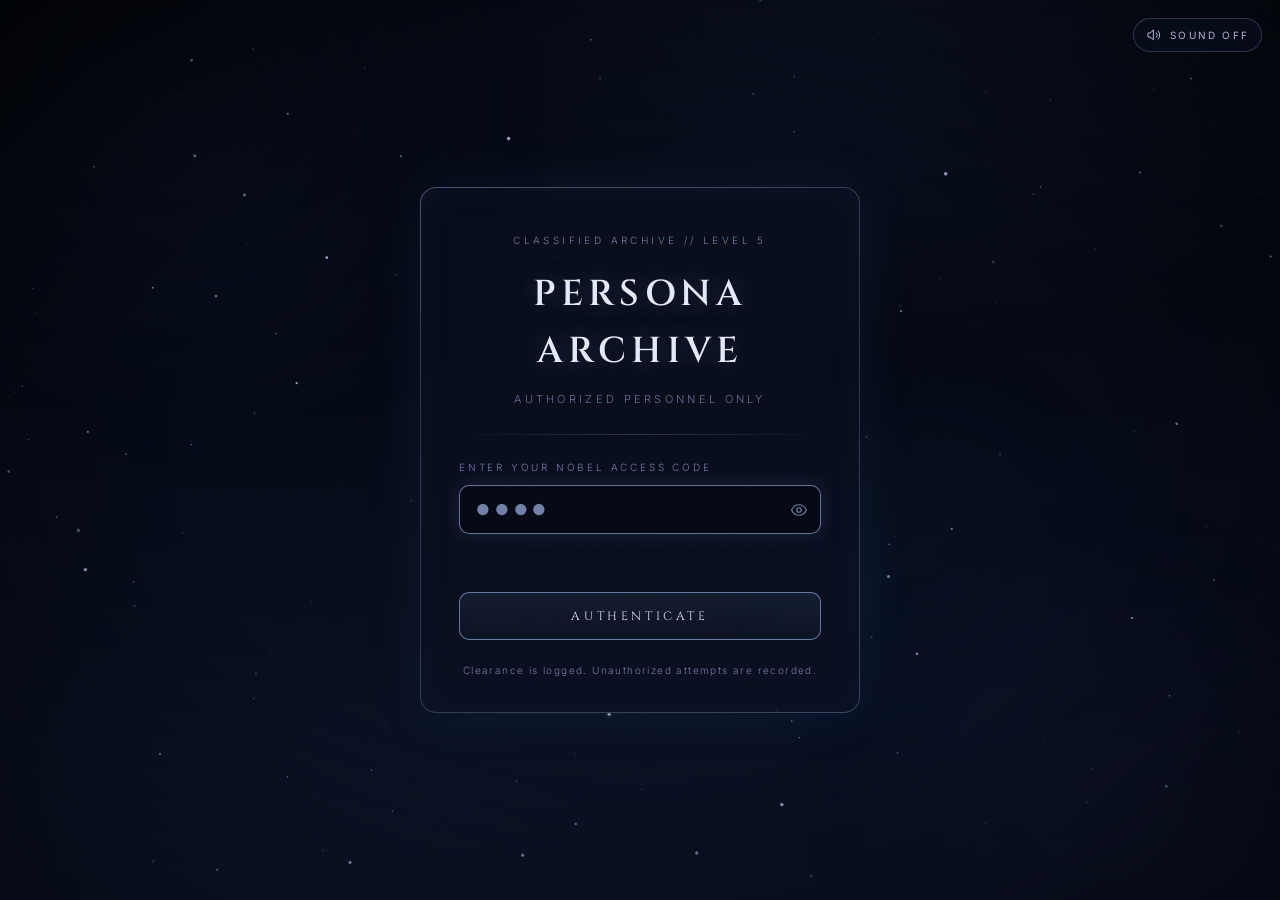
<file: index.html>
<!DOCTYPE html>
<html lang="en">
<head>
  <meta charset="UTF-8">
  <meta name="viewport" content="width=device-width, initial-scale=1">
  <title>PERSONA — Five Faces. One Mind.</title>
  <meta name="description" content="Classified archive: five faces, one mind. Authorized personnel only.">
  <link rel="icon" href="data:image/svg+xml,%3Csvg xmlns='http://www.w3.org/2000/svg' viewBox='0 0 32 32'%3E%3Ccircle cx='16' cy='16' r='3' fill='%239fc4ff'/%3E%3Ccircle cx='16' cy='16' r='9' fill='none' stroke='%239fc4ff' stroke-opacity='.45' stroke-width='1'/%3E%3Ccircle cx='27' cy='9' r='1.6' fill='%23e0455f'/%3E%3C/svg%3E">
  <link rel="preconnect" href="https://fonts.googleapis.com">
  <link rel="preconnect" href="https://fonts.gstatic.com" crossorigin>
  <link href="https://fonts.googleapis.com/css2?family=Cinzel:wght@400;500;600;700;800&family=Inter:wght@300;400;500;600&display=swap" rel="stylesheet">
  <link rel="stylesheet" href="css/style.css">
</head>
<body>

  <!-- ===== Atmospheric background layers ===== -->
  <canvas id="starfield" aria-hidden="true"></canvas>
  <div class="nebula nebula-a" aria-hidden="true"></div>
  <div class="nebula nebula-b" aria-hidden="true"></div>
  <div class="nebula nebula-c" aria-hidden="true"></div>
  <div class="vignette" aria-hidden="true"></div>
  <div class="grain" aria-hidden="true"></div>
  <div class="scanlines" id="scanlines" aria-hidden="true"></div>
  <div class="ja-flash" id="ja-flash" aria-hidden="true"></div>
  <div class="cinematic-dim" id="cinematic-dim" aria-hidden="true"></div>

  <!-- ===== Audio (graceful fallback if files are absent) ===== -->
  <audio id="audio-ambient" src="audio/ambient1.mp3" loop preload="none"></audio>
  <audio id="audio-click" src="audio/click.mp3" preload="none"></audio>
  <audio id="audio-ja" src="audio/ja_glitch.mp3" preload="none"></audio>

  <!-- ===== Global sound toggle ===== -->
  <button id="sound-toggle" class="sound-toggle" type="button" role="switch" aria-checked="false" aria-label="Toggle sound">
    <svg class="icon-sound-on" viewBox="0 0 24 24" fill="none" stroke="currentColor" stroke-width="1.5" stroke-linecap="round" stroke-linejoin="round" aria-hidden="true">
      <path d="M11 5 6 9H3v6h3l5 4V5z"/>
      <path d="M15.5 8.5a5 5 0 0 1 0 7"/>
      <path d="M18.2 5.8a9 9 0 0 1 0 12.4"/>
    </svg>
    <svg class="icon-sound-off" viewBox="0 0 24 24" fill="none" stroke="currentColor" stroke-width="1.5" stroke-linecap="round" stroke-linejoin="round" aria-hidden="true">
      <path d="M11 5 6 9H3v6h3l5 4V5z"/>
      <line x1="16" y1="9" x2="22" y2="15"/>
      <line x1="22" y1="9" x2="16" y2="15"/>
    </svg>
    <span class="sound-label">SOUND OFF</span>
  </button>

  <!-- ===== View: LOGIN ===== -->
  <section id="view-login" class="view view-login">
    <div class="login-wrap">
      <div class="login-panel glass" id="login-panel">
        <div class="login-eyebrow">CLASSIFIED ARCHIVE // LEVEL 5</div>
        <h1 class="login-title">PERSONA ARCHIVE</h1>
        <p class="login-sub">AUTHORIZED PERSONNEL ONLY</p>
        <div class="login-divider"></div>

        <label class="field-label" for="nobel-input">ENTER YOUR NOBEL ACCESS CODE</label>
        <div class="login-field">
          <input id="nobel-input" type="password" inputmode="numeric" autocomplete="off" spellcheck="false" maxlength="8" placeholder="&#9679;&#9679;&#9679;&#9679;">
          <button id="toggle-eye" class="icon-btn" type="button" aria-label="Reveal access code" aria-pressed="false">
            <svg class="icon-eye" viewBox="0 0 24 24" fill="none" stroke="currentColor" stroke-width="1.5" stroke-linecap="round" stroke-linejoin="round" aria-hidden="true">
              <path d="M2 12s3.5-7 10-7 10 7 10 7-3.5 7-10 7-10-7-10-7z"/>
              <circle cx="12" cy="12" r="3"/>
            </svg>
            <svg class="icon-eye-off" viewBox="0 0 24 24" fill="none" stroke="currentColor" stroke-width="1.5" stroke-linecap="round" stroke-linejoin="round" aria-hidden="true">
              <path d="M2 12s3.5-7 10-7c2 0 3.7.6 5.2 1.5M22 12s-3.5 7-10 7c-2 0-3.7-.6-5.2-1.5"/>
              <line x1="4" y1="4" x2="20" y2="20"/>
            </svg>
          </button>
        </div>

        <div class="login-feedback" id="login-feedback" aria-live="polite"></div>

        <button id="login-submit" class="btn-primary" type="button">
          <span class="btn-label">AUTHENTICATE</span>
          <span class="btn-loader" aria-hidden="true"></span>
        </button>
        <p class="login-footnote">Clearance is logged. Unauthorized attempts are recorded.</p>
      </div>
    </div>
  </section>

  <!-- ===== View: WELCOME ===== -->
  <section id="view-welcome" class="view overlay-view hidden">
    <div class="welcome-inner">
      <div class="welcome-granted" id="welcome-granted">ACCESS GRANTED</div>
      <h2 class="welcome-name" id="welcome-name">WELCOME, —.</h2>
      <p class="welcome-line" id="welcome-line">Your presence has been acknowledged.</p>
      <div class="welcome-particles" id="welcome-particles" aria-hidden="true"></div>
    </div>
  </section>

  <!-- ===== View: MAIN ARCHIVE (constellation tree) ===== -->
  <section id="view-archive" class="view hidden">
    <header class="archive-header">
      <div class="brand-mark">PERSONA <span>// ARCHIVE</span></div>
      <div class="header-right">
        <div class="session-chip" id="session-chip">CLEARANCE: —</div>
        <button id="btn-logout" class="btn-logout" type="button">LOG OUT</button>
      </div>
    </header>

    <div class="archive-hero">
      <h1 class="archive-title">PERSONA</h1>
      <p class="archive-tagline">FIVE FACES. ONE MIND.</p>
      <p class="archive-sub">Choose a face to know them.</p>
    </div>

    <section class="constellation" id="constellation" aria-label="Character hierarchy diagram">
      <svg id="constellation-lines" aria-hidden="true"></svg>

      <button class="orb orb-ja" data-id="ja" type="button" aria-label="Open J.A. dossier">
        <span class="orb-core">
          <span class="orb-name">J.A</span>
          <span class="orb-label">THE AUTHOR</span>
        </span>
      </button>

      <button class="orb" data-id="fd" type="button" aria-label="Open F.D dossier">
        <span class="orb-core">
          <span class="orb-name">F.D</span>
          <span class="orb-label">THE RESOLVE</span>
        </span>
      </button>

      <button class="orb" data-id="oa" type="button" aria-label="Open O.A dossier">
        <span class="orb-core">
          <span class="orb-name">O.A</span>
          <span class="orb-label">THE SCHOLAR</span>
        </span>
      </button>

      <button class="orb" data-id="mm" type="button" aria-label="Open M.M dossier">
        <span class="orb-core">
          <span class="orb-name">M.M</span>
          <span class="orb-label">THE KING</span>
        </span>
      </button>

      <button class="orb" data-id="ak" type="button" aria-label="Open A.K dossier">
        <span class="orb-core">
          <span class="orb-name">A.K</span>
          <span class="orb-label">THE WANDERER</span>
        </span>
      </button>
    </section>

    <footer class="archive-foot">ARCHIVE RECORD // SEALED — DO NOT DISTRIBUTE</footer>
  </section>

  <!-- ===== View: DOSSIER ===== -->
  <section id="view-dossier" class="view hidden">
    <header class="dossier-header">
      <button id="btn-back" class="btn-ghost" type="button">
        <svg viewBox="0 0 24 24" fill="none" stroke="currentColor" stroke-width="1.5" stroke-linecap="round" stroke-linejoin="round" aria-hidden="true">
          <line x1="19" y1="12" x2="5" y2="12"/>
          <polyline points="12 19 5 12 12 5"/>
        </svg>
        RETURN TO ARCHIVE
      </button>
      <div class="dossier-code" id="dossier-code">SUBJECT //</div>
    </header>
    <div id="dossier-content" class="dossier-body"></div>
  </section>

  <!-- ===== Restricted-access toast ===== -->
  <div id="toast" class="toast hidden" role="status" aria-live="polite"></div>

  <script src="js/config.js"></script>
  <script src="js/data.js"></script>
  <script src="js/script.js"></script>
</body>
</html>
</file>
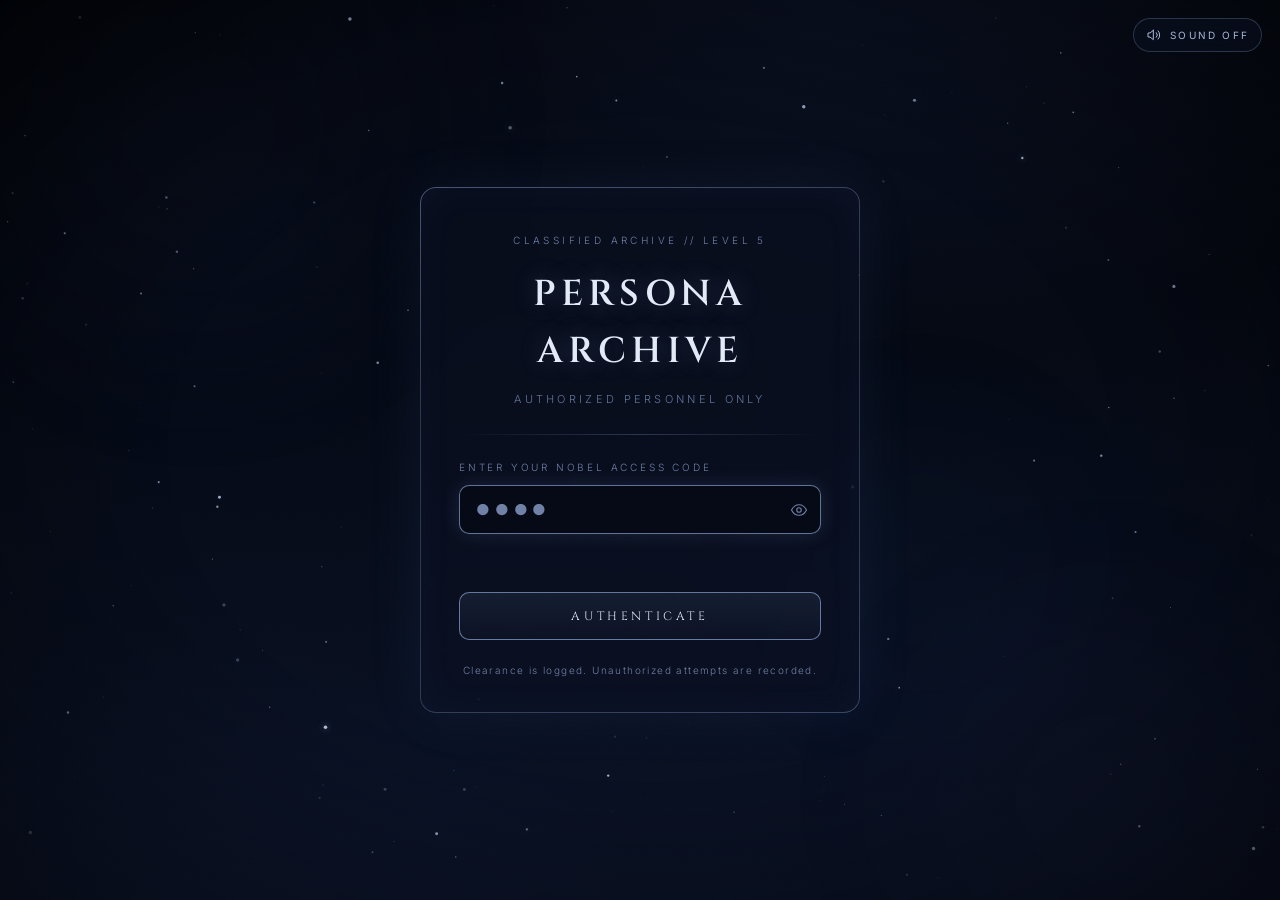
<file: source/index.html>
<!DOCTYPE html>
<html lang="en">
<head>
  <meta charset="UTF-8">
  <meta name="viewport" content="width=device-width, initial-scale=1">
  <title>PERSONA — Five Faces. One Mind.</title>
  <meta name="description" content="Classified archive: five faces, one mind. Authorized personnel only.">
  <link rel="icon" href="data:image/svg+xml,%3Csvg xmlns='http://www.w3.org/2000/svg' viewBox='0 0 32 32'%3E%3Ccircle cx='16' cy='16' r='3' fill='%239fc4ff'/%3E%3Ccircle cx='16' cy='16' r='9' fill='none' stroke='%239fc4ff' stroke-opacity='.45' stroke-width='1'/%3E%3Ccircle cx='27' cy='9' r='1.6' fill='%23e0455f'/%3E%3C/svg%3E">
  <link rel="preconnect" href="https://fonts.googleapis.com">
  <link rel="preconnect" href="https://fonts.gstatic.com" crossorigin>
  <link href="https://fonts.googleapis.com/css2?family=Cinzel:wght@400;500;600;700;800&family=Inter:wght@300;400;500;600&display=swap" rel="stylesheet">
  <link rel="stylesheet" href="css/style.css">
</head>
<body>

  <!-- ===== Atmospheric background layers ===== -->
  <canvas id="starfield" aria-hidden="true"></canvas>
  <div class="nebula nebula-a" aria-hidden="true"></div>
  <div class="nebula nebula-b" aria-hidden="true"></div>
  <div class="nebula nebula-c" aria-hidden="true"></div>
  <div class="vignette" aria-hidden="true"></div>
  <div class="grain" aria-hidden="true"></div>
  <div class="scanlines" id="scanlines" aria-hidden="true"></div>
  <div class="ja-flash" id="ja-flash" aria-hidden="true"></div>
  <div class="cinematic-dim" id="cinematic-dim" aria-hidden="true"></div>

  <!-- ===== Audio (graceful fallback if files are absent) ===== -->
  <audio id="audio-ambient" src="audio/ambient1.mp3" loop preload="none"></audio>
  <audio id="audio-click" src="audio/click.mp3" preload="none"></audio>
  <audio id="audio-ja" src="audio/ja_glitch.mp3" preload="none"></audio>

  <!-- ===== Global sound toggle ===== -->
  <button id="sound-toggle" class="sound-toggle" type="button" role="switch" aria-checked="false" aria-label="Toggle sound">
    <svg class="icon-sound-on" viewBox="0 0 24 24" fill="none" stroke="currentColor" stroke-width="1.5" stroke-linecap="round" stroke-linejoin="round" aria-hidden="true">
      <path d="M11 5 6 9H3v6h3l5 4V5z"/>
      <path d="M15.5 8.5a5 5 0 0 1 0 7"/>
      <path d="M18.2 5.8a9 9 0 0 1 0 12.4"/>
    </svg>
    <svg class="icon-sound-off" viewBox="0 0 24 24" fill="none" stroke="currentColor" stroke-width="1.5" stroke-linecap="round" stroke-linejoin="round" aria-hidden="true">
      <path d="M11 5 6 9H3v6h3l5 4V5z"/>
      <line x1="16" y1="9" x2="22" y2="15"/>
      <line x1="22" y1="9" x2="16" y2="15"/>
    </svg>
    <span class="sound-label">SOUND OFF</span>
  </button>

  <!-- ===== View: LOGIN ===== -->
  <section id="view-login" class="view view-login">
    <div class="login-wrap">
      <div class="login-panel glass" id="login-panel">
        <div class="login-eyebrow">CLASSIFIED ARCHIVE // LEVEL 5</div>
        <h1 class="login-title">PERSONA ARCHIVE</h1>
        <p class="login-sub">AUTHORIZED PERSONNEL ONLY</p>
        <div class="login-divider"></div>

        <label class="field-label" for="nobel-input">ENTER YOUR NOBEL ACCESS CODE</label>
        <div class="login-field">
          <input id="nobel-input" type="password" inputmode="numeric" autocomplete="off" spellcheck="false" maxlength="8" placeholder="&#9679;&#9679;&#9679;&#9679;">
          <button id="toggle-eye" class="icon-btn" type="button" aria-label="Reveal access code" aria-pressed="false">
            <svg class="icon-eye" viewBox="0 0 24 24" fill="none" stroke="currentColor" stroke-width="1.5" stroke-linecap="round" stroke-linejoin="round" aria-hidden="true">
              <path d="M2 12s3.5-7 10-7 10 7 10 7-3.5 7-10 7-10-7-10-7z"/>
              <circle cx="12" cy="12" r="3"/>
            </svg>
            <svg class="icon-eye-off" viewBox="0 0 24 24" fill="none" stroke="currentColor" stroke-width="1.5" stroke-linecap="round" stroke-linejoin="round" aria-hidden="true">
              <path d="M2 12s3.5-7 10-7c2 0 3.7.6 5.2 1.5M22 12s-3.5 7-10 7c-2 0-3.7-.6-5.2-1.5"/>
              <line x1="4" y1="4" x2="20" y2="20"/>
            </svg>
          </button>
        </div>

        <div class="login-feedback" id="login-feedback" aria-live="polite"></div>

        <button id="login-submit" class="btn-primary" type="button">
          <span class="btn-label">AUTHENTICATE</span>
          <span class="btn-loader" aria-hidden="true"></span>
        </button>
        <p class="login-footnote">Clearance is logged. Unauthorized attempts are recorded.</p>
      </div>
    </div>
  </section>

  <!-- ===== View: WELCOME ===== -->
  <section id="view-welcome" class="view overlay-view hidden">
    <div class="welcome-inner">
      <div class="welcome-granted" id="welcome-granted">ACCESS GRANTED</div>
      <h2 class="welcome-name" id="welcome-name">WELCOME, —.</h2>
      <p class="welcome-line" id="welcome-line">Your presence has been acknowledged.</p>
      <div class="welcome-particles" id="welcome-particles" aria-hidden="true"></div>
    </div>
  </section>

  <!-- ===== View: MAIN ARCHIVE (constellation tree) ===== -->
  <section id="view-archive" class="view hidden">
    <header class="archive-header">
      <div class="brand-mark">PERSONA <span>// ARCHIVE</span></div>
      <div class="session-chip" id="session-chip">CLEARANCE: —</div>
    </header>

    <div class="archive-hero">
      <h1 class="archive-title">PERSONA</h1>
      <p class="archive-tagline">FIVE FACES. ONE MIND.</p>
      <p class="archive-sub">Choose a face to know them.</p>
    </div>

    <section class="constellation" id="constellation" aria-label="Character hierarchy diagram">
      <svg id="constellation-lines" aria-hidden="true"></svg>

      <button class="orb orb-ja" data-id="ja" type="button" aria-label="Open J.A. dossier">
        <span class="orb-core">
          <span class="orb-name">J.A</span>
          <span class="orb-label">THE AUTHOR</span>
        </span>
        <span class="orb-lock" id="orb-lock">
          <svg viewBox="0 0 24 24" fill="none" stroke="currentColor" stroke-width="1.5" stroke-linecap="round" stroke-linejoin="round" aria-hidden="true">
            <rect x="5" y="11" width="14" height="9" rx="2"/>
            <path d="M8 11V8a4 4 0 0 1 8 0v3"/>
          </svg>
          LOCKED
        </span>
      </button>

      <button class="orb" data-id="fd" type="button" aria-label="Open F.D dossier">
        <span class="orb-core">
          <span class="orb-name">F.D</span>
          <span class="orb-label">THE RESOLVE</span>
        </span>
      </button>

      <button class="orb" data-id="oa" type="button" aria-label="Open O.A dossier">
        <span class="orb-core">
          <span class="orb-name">O.A</span>
          <span class="orb-label">THE SCHOLAR</span>
        </span>
      </button>

      <button class="orb" data-id="mm" type="button" aria-label="Open M.M dossier">
        <span class="orb-core">
          <span class="orb-name">M.M</span>
          <span class="orb-label">THE KING</span>
        </span>
      </button>

      <button class="orb" data-id="ak" type="button" aria-label="Open A.K dossier">
        <span class="orb-core">
          <span class="orb-name">A.K</span>
          <span class="orb-label">THE WANDERER</span>
        </span>
      </button>
    </section>

    <footer class="archive-foot">ARCHIVE RECORD // SEALED — DO NOT DISTRIBUTE</footer>
  </section>

  <!-- ===== View: DOSSIER ===== -->
  <section id="view-dossier" class="view hidden">
    <header class="dossier-header">
      <button id="btn-back" class="btn-ghost" type="button">
        <svg viewBox="0 0 24 24" fill="none" stroke="currentColor" stroke-width="1.5" stroke-linecap="round" stroke-linejoin="round" aria-hidden="true">
          <line x1="19" y1="12" x2="5" y2="12"/>
          <polyline points="12 19 5 12 12 5"/>
        </svg>
        RETURN TO ARCHIVE
      </button>
      <div class="dossier-code" id="dossier-code">SUBJECT //</div>
    </header>
    <div id="dossier-content" class="dossier-body"></div>
  </section>

  <!-- ===== Restricted-access toast ===== -->
  <div id="toast" class="toast hidden" role="status" aria-live="polite"></div>

  <script src="js/config.js"></script>
  <script src="js/data.js"></script>
  <script src="js/script.js"></script>
</body>
</html>
</file>
<file: css/style.css>
/* ============================================================
   PERSONA — FIVE FACES. ONE MIND.
   Classified archive theme: deep space, cinematic, restrained.
   ============================================================ */

/* ---------- Tokens ---------- */
:root {
  --void: #02040a;
  --deep: #050a16;
  --navy: #0a1226;
  --panel: rgba(11, 18, 36, 0.55);
  --panel-solid: #0a1122;

  --ink: #e2e9f7;
  --ink-soft: #a9b8d8;
  --ink-dim: #6f80a6;

  --blue: #a9c9ff;
  --blue-soft: rgba(169, 201, 255, 0.55);
  --blue-faint: rgba(169, 201, 255, 0.14);
  --line: rgba(169, 201, 255, 0.22);

  --red: #c03049;
  --red-bright: #e0455f;
  --red-soft: rgba(224, 69, 95, 0.55);
  --red-faint: rgba(192, 48, 73, 0.18);

  --font-display: "Cinzel", "Times New Roman", serif;
  --font-body: "Inter", "Helvetica Neue", Arial, sans-serif;

  --ease-cine: cubic-bezier(0.22, 1, 0.36, 1);
}

/* ---------- Reset ---------- */
*,
*::before,
*::after { box-sizing: border-box; margin: 0; padding: 0; }

html { scroll-behavior: smooth; }

body {
  min-height: 100vh;
  background:
    radial-gradient(1200px 700px at 70% -10%, rgba(38, 62, 120, 0.28), transparent 60%),
    radial-gradient(900px 600px at 10% 110%, rgba(24, 38, 80, 0.30), transparent 60%),
    linear-gradient(180deg, var(--void) 0%, var(--deep) 45%, var(--navy) 100%);
  color: var(--ink);
  font-family: var(--font-body);
  font-weight: 300;
  line-height: 1.6;
  overflow-x: hidden;
  -webkit-font-smoothing: antialiased;
}

button { font-family: inherit; color: inherit; cursor: pointer; background: none; border: none; }
input { font-family: inherit; }

::selection { background: rgba(169, 201, 255, 0.25); color: #fff; }

:focus-visible { outline: 2px solid var(--blue-soft); outline-offset: 3px; border-radius: 4px; }

.hidden { display: none !important; }

/* ============================================================
   ATMOSPHERIC LAYERS
   ============================================================ */
#starfield {
  position: fixed;
  inset: 0;
  z-index: 0;
  pointer-events: none;
}

.nebula {
  position: fixed;
  z-index: 1;
  pointer-events: none;
  filter: blur(60px);
  opacity: 0.5;
}
.nebula-a {
  width: 55vw; height: 55vw;
  top: -18vw; left: -12vw;
  background: radial-gradient(circle, rgba(72, 104, 186, 0.16), transparent 65%);
}
.nebula-b {
  width: 48vw; height: 48vw;
  bottom: -16vw; right: -10vw;
  background: radial-gradient(circle, rgba(96, 72, 150, 0.12), transparent 65%);
}
.nebula-c {
  width: 34vw; height: 34vw;
  top: 38%; left: 55%;
  background: radial-gradient(circle, rgba(46, 96, 140, 0.12), transparent 65%);
}

.vignette {
  position: fixed;
  inset: 0;
  z-index: 1;
  pointer-events: none;
  background: radial-gradient(ellipse at center, transparent 52%, rgba(0, 0, 0, 0.55) 100%);
}

.grain {
  position: fixed;
  inset: -50%;
  z-index: 50;
  pointer-events: none;
  opacity: 0.05;
  mix-blend-mode: overlay;
  background-image: url("data:image/svg+xml,%3Csvg xmlns='http://www.w3.org/2000/svg' width='240' height='240'%3E%3Cfilter id='n'%3E%3CfeTurbulence type='fractalNoise' baseFrequency='0.9' numOctaves='2' stitchTiles='stitch'/%3E%3C/filter%3E%3Crect width='100%25' height='100%25' filter='url(%23n)'/%3E%3C/svg%3E");
  animation: grain-drift 1.2s steps(4) infinite;
}
@keyframes grain-drift {
  0% { transform: translate(0, 0); }
  25% { transform: translate(-2%, 1%); }
  50% { transform: translate(1%, -2%); }
  75% { transform: translate(-1%, 2%); }
  100% { transform: translate(0, 0); }
}

.scanlines {
  position: fixed;
  inset: 0;
  z-index: 41;
  pointer-events: none;
  opacity: 0;
  transition: opacity 0.4s ease;
  background: repeating-linear-gradient(
    0deg,
    rgba(255, 255, 255, 0.035) 0px,
    rgba(255, 255, 255, 0.035) 1px,
    transparent 1px,
    transparent 3px
  );
}
body.ja-mode .scanlines { opacity: 1; }

.ja-flash {
  position: fixed;
  inset: 0;
  z-index: 70;
  pointer-events: none;
  opacity: 0;
  background: radial-gradient(circle at center, rgba(224, 69, 95, 0.28), rgba(120, 10, 30, 0.45) 100%);
}
.ja-flash.active { animation: ja-flash-anim 0.65s ease-out; }
@keyframes ja-flash-anim {
  0% { opacity: 0; }
  18% { opacity: 1; }
  38% { opacity: 0.15; }
  55% { opacity: 0.7; }
  100% { opacity: 0; }
}

.cinematic-dim {
  position: fixed;
  inset: 0;
  z-index: 60;
  pointer-events: none;
  background: rgba(2, 4, 10, 0.72);
  opacity: 0;
  transition: opacity 0.55s var(--ease-cine);
}
.cinematic-dim.active { opacity: 1; }

/* ============================================================
   SOUND TOGGLE
   ============================================================ */
.sound-toggle {
  position: fixed;
  top: 18px;
  right: 18px;
  z-index: 80;
  display: flex;
  align-items: center;
  gap: 8px;
  padding: 8px 12px;
  border: 1px solid var(--line);
  border-radius: 999px;
  background: rgba(10, 17, 34, 0.55);
  backdrop-filter: blur(10px);
  -webkit-backdrop-filter: blur(10px);
  color: var(--ink-soft);
  font-size: 10px;
  letter-spacing: 0.22em;
  transition: color 0.3s ease, border-color 0.3s ease, box-shadow 0.3s ease;
}
.sound-toggle:hover { color: var(--ink); border-color: var(--blue-soft); box-shadow: 0 0 18px rgba(169, 201, 255, 0.12); }
.sound-toggle svg { width: 16px; height: 16px; }
.sound-toggle .icon-sound-off { display: none; }
.sound-toggle[aria-checked="true"] .icon-sound-on { display: none; }
.sound-toggle[aria-checked="true"] .icon-sound-off { display: block; }
.sound-toggle[aria-checked="true"] { color: var(--blue); }

/* ============================================================
   VIEWS
   ============================================================ */
.view {
  position: relative;
  z-index: 2;
  min-height: 100vh;
}

/* ============================================================
   LOGIN
   ============================================================ */
.view-login {
  display: flex;
  align-items: center;
  justify-content: center;
  padding: 64px 20px;
}

.login-wrap { width: min(92vw, 440px); }

.login-panel {
  position: relative;
  padding: 44px 38px 34px;
  border-radius: 16px;
  background: var(--panel);
  border: 1px solid var(--line);
  backdrop-filter: blur(16px);
  -webkit-backdrop-filter: blur(16px);
  box-shadow:
    0 0 60px rgba(120, 160, 255, 0.08),
    inset 0 0 40px rgba(120, 160, 255, 0.04);
  animation: panel-rise 1.1s var(--ease-cine) both;
}
.login-panel::before {
  content: "";
  position: absolute;
  inset: -1px;
  border-radius: 16px;
  pointer-events: none;
  background: linear-gradient(160deg, rgba(169, 201, 255, 0.22), transparent 35%, transparent 65%, rgba(169, 201, 255, 0.10));
  mask: linear-gradient(#000, #000) content-box, linear-gradient(#000, #000);
  -webkit-mask: linear-gradient(#000, #000) content-box, linear-gradient(#000, #000);
  mask-composite: exclude;
  -webkit-mask-composite: xor;
  padding: 1px;
}
@keyframes panel-rise {
  from { opacity: 0; transform: translateY(26px); }
  to { opacity: 1; transform: translateY(0); }
}

.login-panel.shake { animation: panel-shake 0.45s ease; }
@keyframes panel-shake {
  0%, 100% { transform: translateX(0); }
  20% { transform: translateX(-9px); }
  40% { transform: translateX(8px); }
  60% { transform: translateX(-5px); }
  80% { transform: translateX(4px); }
}

.login-eyebrow {
  font-size: 10px;
  letter-spacing: 0.34em;
  color: var(--ink-dim);
  text-align: center;
  margin-bottom: 18px;
}

.login-title {
  font-family: var(--font-display);
  font-weight: 600;
  font-size: clamp(1.7rem, 5vw, 2.25rem);
  letter-spacing: 0.14em;
  text-align: center;
  color: var(--ink);
  text-shadow: 0 0 24px rgba(169, 201, 255, 0.25);
}

.login-sub {
  margin-top: 10px;
  text-align: center;
  font-size: 11px;
  letter-spacing: 0.3em;
  color: var(--blue-soft);
}

.login-divider {
  height: 1px;
  margin: 26px 0 24px;
  background: linear-gradient(90deg, transparent, var(--line), transparent);
}

.field-label {
  display: block;
  font-size: 10px;
  letter-spacing: 0.28em;
  color: var(--ink-dim);
  margin-bottom: 10px;
}

.login-field {
  display: flex;
  align-items: center;
  border: 1px solid var(--line);
  border-radius: 10px;
  background: rgba(4, 8, 18, 0.6);
  transition: border-color 0.3s ease, box-shadow 0.3s ease;
}
.login-field:focus-within {
  border-color: var(--blue-soft);
  box-shadow: 0 0 20px rgba(169, 201, 255, 0.12);
}
.login-field input {
  flex: 1;
  min-width: 0;
  background: transparent;
  border: none;
  outline: none;
  color: var(--ink);
  padding: 14px 16px;
  font-size: 15px;
  letter-spacing: 0.32em;
  transition: opacity 0.15s ease;
}
.login-field input::placeholder { color: var(--ink-dim); letter-spacing: 0.32em; }

.icon-btn {
  display: flex;
  align-items: center;
  justify-content: center;
  width: 42px;
  height: 42px;
  color: var(--ink-dim);
  transition: color 0.25s ease;
}
.icon-btn:hover { color: var(--blue); }
.icon-btn .icon-eye-off { display: none; }
.icon-btn.revealed .icon-eye { display: none; }
.icon-btn.revealed .icon-eye-off { display: block; }
.icon-btn svg { width: 18px; height: 18px; }

.login-feedback {
  min-height: 26px;
  margin-top: 14px;
  font-size: 11px;
  letter-spacing: 0.18em;
  text-align: center;
}
.login-feedback.denied { color: var(--red-bright); animation: text-glitch 0.5s steps(2) both; }
.login-feedback.granted { color: var(--blue); animation: fade-up 0.6s var(--ease-cine) both; }

@keyframes text-glitch {
  0% { transform: translate(0); opacity: 1; text-shadow: 2px 0 rgba(224, 69, 95, 0.7), -2px 0 rgba(169, 201, 255, 0.5); }
  25% { transform: translate(-3px, 1px); text-shadow: -3px 0 rgba(224, 69, 95, 0.7), 3px 0 rgba(169, 201, 255, 0.5); }
  50% { transform: translate(3px, -1px); text-shadow: 2px 0 rgba(224, 69, 95, 0.7), -2px 0 rgba(169, 201, 255, 0.5); }
  75% { transform: translate(-2px, 0); }
  100% { transform: translate(0); text-shadow: none; }
}

.btn-primary {
  position: relative;
  width: 100%;
  margin-top: 18px;
  padding: 15px 20px;
  border: 1px solid var(--blue-soft);
  border-radius: 10px;
  color: var(--ink);
  font-family: var(--font-display);
  font-size: 12px;
  letter-spacing: 0.3em;
  background: linear-gradient(180deg, rgba(169, 201, 255, 0.08), rgba(169, 201, 255, 0.02));
  transition: box-shadow 0.35s ease, background 0.35s ease, transform 0.2s ease;
}
.btn-primary:hover { box-shadow: 0 0 26px rgba(169, 201, 255, 0.18); background: linear-gradient(180deg, rgba(169, 201, 255, 0.14), rgba(169, 201, 255, 0.04)); }
.btn-primary:active { transform: scale(0.985); }
.btn-primary[disabled] { opacity: 0.7; cursor: wait; }

.btn-loader {
  display: none;
  width: 14px;
  height: 14px;
  margin: 0 auto;
  border: 1px solid rgba(169, 201, 255, 0.3);
  border-top-color: var(--blue);
  border-radius: 50%;
  animation: spin 0.8s linear infinite;
}
.btn-primary.loading .btn-label { display: none; }
.btn-primary.loading .btn-loader { display: block; }
@keyframes spin { to { transform: rotate(360deg); } }

.login-footnote {
  margin-top: 22px;
  font-size: 10px;
  letter-spacing: 0.14em;
  color: var(--ink-dim);
  text-align: center;
}

/* ============================================================
   WELCOME OVERLAY
   ============================================================ */
.overlay-view {
  position: fixed;
  inset: 0;
  z-index: 30;
  display: flex;
  align-items: center;
  justify-content: center;
  padding: 24px;
  background: radial-gradient(ellipse at center, rgba(8, 14, 30, 0.55), rgba(2, 4, 10, 0.92));
}

.welcome-inner { position: relative; text-align: center; max-width: 720px; }

.welcome-granted {
  font-size: 12px;
  letter-spacing: 0.42em;
  color: var(--blue-soft);
  animation: fade-up 0.9s var(--ease-cine) both;
}

.welcome-name {
  margin-top: 22px;
  font-family: var(--font-display);
  font-weight: 700;
  font-size: clamp(2rem, 7vw, 3.8rem);
  letter-spacing: 0.1em;
  background: linear-gradient(110deg, var(--ink) 32%, #ffffff 50%, var(--ink) 68%);
  background-size: 220% auto;
  -webkit-background-clip: text;
  background-clip: text;
  color: transparent;
  animation:
    fade-up 1s var(--ease-cine) 0.25s both,
    welcome-shine 2.6s ease-in-out 1.2s infinite;
}
@keyframes welcome-shine {
  0% { background-position: 200% center; }
  100% { background-position: -200% center; }
}

.welcome-line {
  margin-top: 18px;
  font-size: 13px;
  letter-spacing: 0.22em;
  color: var(--ink-soft);
  animation: fade-up 1s var(--ease-cine) 0.55s both;
}

@keyframes fade-up {
  from { opacity: 0; transform: translateY(16px); }
  to { opacity: 1; transform: translateY(0); }
}

.welcome-particles { position: absolute; inset: 0; pointer-events: none; }
.welcome-particles span {
  position: absolute;
  left: 50%;
  top: 55%;
  width: 3px;
  height: 3px;
  border-radius: 50%;
  background: var(--blue-soft);
  opacity: 0;
  animation: particle-burst 1.8s var(--ease-cine) forwards;
}
@keyframes particle-burst {
  0% { opacity: 0; transform: translate(0, 0) scale(1); }
  15% { opacity: 0.9; }
  100% { opacity: 0; transform: translate(var(--dx), var(--dy)) scale(0.4); }
}

/* ============================================================
   ARCHIVE MAIN
   ============================================================ */
.archive-header {
  display: flex;
  align-items: center;
  justify-content: space-between;
  padding: 26px clamp(20px, 5vw, 56px);
  padding-right: 180px;
}
.brand-mark {
  font-family: var(--font-display);
  font-size: 13px;
  letter-spacing: 0.3em;
  color: var(--ink-soft);
}
.brand-mark span { color: var(--ink-dim); font-family: var(--font-body); font-size: 10px; letter-spacing: 0.24em; }
.session-chip {
  font-size: 10px;
  letter-spacing: 0.22em;
  color: var(--ink-dim);
  border: 1px solid var(--line);
  border-radius: 999px;
  padding: 6px 14px;
  max-width: 46vw;
  white-space: nowrap;
  overflow: hidden;
  text-overflow: ellipsis;
}
.header-right { display: flex; align-items: center; gap: 12px; }
.btn-logout {
  font-size: 10px;
  letter-spacing: 0.22em;
  color: var(--ink-dim);
  border: 1px solid var(--line);
  border-radius: 999px;
  padding: 7px 14px;
  transition: color 0.3s ease, border-color 0.3s ease, box-shadow 0.3s ease;
}
.btn-logout:hover {
  color: #e08a97;
  border-color: rgba(224, 69, 95, 0.4);
  box-shadow: 0 0 16px rgba(224, 69, 95, 0.12);
}

.archive-hero { text-align: center; padding: 48px 20px 20px; }
.archive-title {
  font-family: var(--font-display);
  font-weight: 700;
  font-size: clamp(2.6rem, 9vw, 5.4rem);
  letter-spacing: 0.18em;
  text-indent: 0.18em;
  text-shadow: 0 0 40px rgba(169, 201, 255, 0.22);
  animation: fade-up 1s var(--ease-cine) both;
}
.archive-tagline {
  margin-top: 14px;
  font-family: var(--font-display);
  font-size: clamp(0.85rem, 2.4vw, 1.15rem);
  letter-spacing: 0.34em;
  color: var(--blue-soft);
  animation: fade-up 1s var(--ease-cine) 0.15s both;
}
.archive-sub {
  margin-top: 16px;
  font-size: 12px;
  letter-spacing: 0.2em;
  color: var(--ink-dim);
  animation: fade-up 1s var(--ease-cine) 0.3s both;
}

/* ---------- Constellation tree ---------- */
.constellation {
  position: relative;
  width: min(1020px, 94vw);
  height: 600px;
  margin: 26px auto 10px;
}
#constellation-lines {
  position: absolute;
  inset: 0;
  width: 100%;
  height: 100%;
  pointer-events: none;
}
.line-base {
  fill: none;
  stroke: rgba(169, 201, 255, 0.16);
  stroke-width: 1.2;
}
.line-flow {
  fill: none;
  stroke: rgba(190, 220, 255, 0.62);
  stroke-width: 1.1;
  stroke-dasharray: 5 11;
  animation: line-flow 3.4s linear infinite;
}
.line-flow.red { stroke: rgba(224, 69, 95, 0.55); }
@keyframes line-flow { to { stroke-dashoffset: -32; } }

.orb {
  position: absolute;
  transform: translate(-50%, -50%);
  width: 124px;
  height: 124px;
  border-radius: 50%;
  display: flex;
  align-items: center;
  justify-content: center;
  background: radial-gradient(circle at 50% 38%, rgba(20, 32, 62, 0.85), rgba(5, 9, 20, 0.92) 70%);
  border: 1px solid var(--line);
  box-shadow: 0 0 22px rgba(169, 201, 255, 0.08), inset 0 0 26px rgba(169, 201, 255, 0.05);
  transition: transform 0.35s var(--ease-cine), box-shadow 0.35s ease, border-color 0.35s ease;
  z-index: 3;
}
.orb:hover,
.orb:focus-visible {
  transform: translate(-50%, -50%) scale(1.07);
  border-color: var(--blue-soft);
  box-shadow: 0 0 34px rgba(169, 201, 255, 0.22), inset 0 0 30px rgba(169, 201, 255, 0.08);
}
.orb-core { text-align: center; padding: 10px; }
.orb-name {
  display: block;
  font-family: var(--font-display);
  font-weight: 600;
  font-size: 1.35rem;
  letter-spacing: 0.12em;
  color: var(--ink);
}
.orb-label {
  display: block;
  margin-top: 7px;
  font-size: 9px;
  letter-spacing: 0.24em;
  color: var(--ink-dim);
}

.orb-ja {
  border-color: rgba(224, 69, 95, 0.45);
  background: radial-gradient(circle at 50% 38%, rgba(64, 16, 28, 0.85), rgba(12, 5, 10, 0.94) 72%);
  box-shadow: 0 0 26px rgba(224, 69, 95, 0.14), inset 0 0 28px rgba(224, 69, 95, 0.08);
  animation: ja-pulse 3.2s ease-in-out infinite;
}
.orb-ja .orb-name { color: #f0c9d1; }
.orb-ja .orb-label { color: rgba(224, 138, 151, 0.75); }
.orb-ja:hover,
.orb-ja:focus-visible {
  border-color: var(--red-bright);
  box-shadow: 0 0 40px rgba(224, 69, 95, 0.3), inset 0 0 32px rgba(224, 69, 95, 0.12);
}
@keyframes ja-pulse {
  0%, 100% { box-shadow: 0 0 22px rgba(224, 69, 95, 0.12), inset 0 0 26px rgba(224, 69, 95, 0.07); }
  50% { box-shadow: 0 0 38px rgba(224, 69, 95, 0.26), inset 0 0 34px rgba(224, 69, 95, 0.13); }
}

.archive-foot {
  text-align: center;
  padding: 34px 20px 46px;
  font-size: 9px;
  letter-spacing: 0.3em;
  color: var(--ink-dim);
}

/* ============================================================
   DOSSIER
   ============================================================ */
#view-dossier { padding-bottom: 60px; }

.dossier-header {
  display: flex;
  align-items: center;
  justify-content: space-between;
  gap: 16px;
  flex-wrap: wrap;
  padding: 26px clamp(20px, 5vw, 56px);
  padding-right: 180px;
}

.btn-ghost {
  display: inline-flex;
  align-items: center;
  gap: 10px;
  padding: 11px 18px;
  border: 1px solid var(--line);
  border-radius: 10px;
  font-family: var(--font-display);
  font-size: 11px;
  letter-spacing: 0.26em;
  color: var(--ink-soft);
  transition: color 0.3s ease, border-color 0.3s ease, box-shadow 0.3s ease;
}
.btn-ghost svg { width: 15px; height: 15px; }
.btn-ghost:hover { color: var(--ink); border-color: var(--blue-soft); box-shadow: 0 0 20px rgba(169, 201, 255, 0.14); }

.dossier-code { font-size: 10px; letter-spacing: 0.26em; color: var(--ink-dim); }

.dossier-body {
  width: min(1040px, 92vw);
  margin: 18px auto 0;
  display: grid;
  grid-template-columns: 340px 1fr;
  gap: 48px;
  animation: dossier-in 0.7s var(--ease-cine) both;
}
@keyframes dossier-in {
  from { opacity: 0; transform: translateY(22px) scale(0.985); }
  to { opacity: 1; transform: translateY(0) scale(1); }
}

.portrait-col { min-width: 0; }
.portrait {
  position: relative;
  aspect-ratio: 3 / 4;
  border: 1px solid var(--line);
  border-radius: 14px;
  overflow: hidden;
  background: radial-gradient(circle at 50% 30%, rgba(22, 34, 66, 0.7), rgba(5, 9, 20, 0.95) 75%);
  box-shadow: 0 0 40px rgba(169, 201, 255, 0.07);
}
.portrait img { width: 100%; height: 100%; object-fit: cover; display: block; filter: saturate(0.85) contrast(1.05); }
.portrait-fallback {
  position: absolute;
  inset: 0;
  display: flex;
  flex-direction: column;
  align-items: center;
  justify-content: center;
  gap: 14px;
}
.portrait-fallback .placeholder-note { font-size: 9px; letter-spacing: 0.24em; color: var(--ink-dim); }
.portrait-caption {
  margin-top: 14px;
  font-size: 10px;
  letter-spacing: 0.24em;
  color: var(--ink-dim);
  text-align: center;
}

.dossier-info { min-width: 0; }
.dossier-name {
  font-family: var(--font-display);
  font-weight: 700;
  font-size: clamp(2rem, 5vw, 3rem);
  letter-spacing: 0.14em;
}
.dossier-title {
  margin-top: 8px;
  font-family: var(--font-display);
  font-size: 13px;
  letter-spacing: 0.32em;
  color: var(--blue-soft);
}

.dossier-meta {
  display: grid;
  grid-template-columns: repeat(2, minmax(0, 1fr));
  gap: 18px 30px;
  margin: 28px 0;
  padding: 22px 0;
  border-top: 1px solid var(--line);
  border-bottom: 1px solid var(--line);
}
.meta-item .meta-label { font-size: 9px; letter-spacing: 0.28em; color: var(--ink-dim); margin-bottom: 6px; }
.meta-item .meta-value { font-size: 13px; letter-spacing: 0.1em; color: var(--ink); }

.status-tag {
  display: inline-block;
  padding: 4px 12px;
  border-radius: 999px;
  border: 1px solid;
  font-size: 10px;
  letter-spacing: 0.22em;
}
.s-dead { color: #e08a97; border-color: rgba(224, 69, 95, 0.35); }
.s-inactive { color: #9fb0d4; border-color: rgba(159, 176, 212, 0.32); }
.s-active { color: var(--blue); border-color: rgba(169, 201, 255, 0.35); }
.s-missing { color: #c3a9e0; border-color: rgba(195, 169, 224, 0.32); }
.s-unknown { color: var(--red-bright); border-color: rgba(224, 69, 95, 0.4); }
.s-redacted { color: var(--red-bright); border-color: rgba(224, 69, 95, 0.4); }

.dossier-section-label {
  font-size: 10px;
  letter-spacing: 0.3em;
  color: var(--ink-dim);
  margin: 26px 0 12px;
}
.dossier-about {
  border-left: 1px solid var(--line);
  padding-left: 20px;
  color: var(--ink-soft);
  font-size: 14.5px;
}
.dossier-about p + p { margin-top: 12px; }

.trait-chips { display: flex; flex-wrap: wrap; gap: 10px; }
.trait-chip {
  padding: 7px 15px;
  border: 1px solid var(--line);
  border-radius: 999px;
  font-size: 10px;
  letter-spacing: 0.22em;
  color: var(--ink-soft);
  background: rgba(169, 201, 255, 0.04);
}

/* ---------- J.A. special dossier ---------- */
.ja-retry {
  margin-top: 28px;
  padding: 13px 22px;
  border: 1px solid rgba(224, 69, 95, 0.45);
  border-radius: 10px;
  color: #f0c9d1;
  font-family: var(--font-display);
  font-size: 11px;
  letter-spacing: 0.28em;
  background: rgba(192, 48, 73, 0.08);
  transition: box-shadow 0.3s ease, background 0.3s ease;
}
.ja-retry:hover { box-shadow: 0 0 24px rgba(224, 69, 95, 0.22); background: rgba(192, 48, 73, 0.14); }

.ja-stage-tag {
  display: inline-block;
  margin-bottom: 18px;
  font-size: 10px;
  letter-spacing: 0.26em;
  color: var(--red-bright);
  border: 1px solid rgba(224, 69, 95, 0.35);
  border-radius: 6px;
  padding: 5px 12px;
}

.ja-final-reveal { animation: reveal-flicker 1.4s var(--ease-cine) both; }
@keyframes reveal-flicker {
  0% { opacity: 0; filter: blur(6px); }
  30% { opacity: 0.4; filter: blur(2px); }
  55% { opacity: 1; filter: blur(0); }
  70% { opacity: 0.55; }
  100% { opacity: 1; filter: blur(0); }
}
.reveal-line {
  margin-top: 26px;
  font-family: var(--font-display);
  font-size: clamp(1rem, 3vw, 1.35rem);
  letter-spacing: 0.12em;
  color: #f0c9d1;
}
.closing-lines {
  margin-top: 34px;
  padding-top: 24px;
  border-top: 1px solid rgba(224, 69, 95, 0.3);
  font-family: var(--font-display);
  letter-spacing: 0.3em;
  color: var(--ink);
}
.closing-lines p { font-size: clamp(0.95rem, 2.6vw, 1.2rem); margin-top: 8px; }
.closing-lines p:last-child { color: var(--red-bright); }

body.ja-mode .dossier-body { animation: dossier-in 0.7s var(--ease-cine) both, ja-glitch-jitter 0.5s steps(3) 0.1s both; }
@keyframes ja-glitch-jitter {
  0% { transform: translate(0); }
  30% { transform: translate(-4px, 2px); }
  60% { transform: translate(4px, -2px); }
  100% { transform: translate(0); }
}

/* ============================================================
   TOAST
   ============================================================ */
.toast {
  position: fixed;
  left: 50%;
  bottom: 42px;
  transform: translateX(-50%);
  z-index: 85;
  max-width: min(90vw, 560px);
  padding: 14px 22px;
  border-radius: 10px;
  border: 1px solid rgba(224, 69, 95, 0.4);
  background: rgba(14, 7, 12, 0.88);
  backdrop-filter: blur(12px);
  -webkit-backdrop-filter: blur(12px);
  color: #f0c9d1;
  font-size: 11px;
  letter-spacing: 0.18em;
  text-align: center;
  box-shadow: 0 0 30px rgba(224, 69, 95, 0.18);
  animation: toast-in 0.4s var(--ease-cine) both;
}
@keyframes toast-in {
  from { opacity: 0; transform: translate(-50%, 14px); }
  to { opacity: 1; transform: translate(-50%, 0); }
}

/* ============================================================
   RESPONSIVE
   ============================================================ */
@media (max-width: 900px) {
  .constellation { height: 700px; }
  .orb { width: 104px; height: 104px; }
  .orb-name { font-size: 1.15rem; }
  .dossier-body { grid-template-columns: 1fr; gap: 30px; }
  .portrait-col { max-width: 340px; margin: 0 auto; width: 100%; }
}

@media (max-width: 600px) {
  .archive-header { padding: 20px 18px; padding-right: 64px; }
  .dossier-header { padding: 20px 18px; padding-right: 64px; }
  .session-chip { display: none; }
  .brand-mark { font-size: 11px; letter-spacing: 0.22em; white-space: nowrap; }
  .constellation { height: 720px; width: 96vw; }
  .orb { width: 92px; height: 92px; }
  .orb-name { font-size: 1rem; }
  .orb-label { font-size: 8px; letter-spacing: 0.18em; }
  .login-panel { padding: 34px 24px 28px; }
  .dossier-meta { grid-template-columns: 1fr; gap: 14px; }
  .sound-toggle .sound-label { display: none; }
  .sound-toggle { padding: 9px; }
}

/* ---------- Reduced motion ---------- */
@media (prefers-reduced-motion: reduce) {
  *,
  *::before,
  *::after {
    animation-duration: 0.01ms !important;
    animation-iteration-count: 1 !important;
    transition-duration: 0.01ms !important;
  }
  html { scroll-behavior: auto; }
  .grain { animation: none; }
}
</file>
<file: source/css/style.css>
/* ============================================================
   PERSONA — FIVE FACES. ONE MIND.
   Classified archive theme: deep space, cinematic, restrained.
   ============================================================ */

/* ---------- Tokens ---------- */
:root {
  --void: #02040a;
  --deep: #050a16;
  --navy: #0a1226;
  --panel: rgba(11, 18, 36, 0.55);
  --panel-solid: #0a1122;

  --ink: #e2e9f7;
  --ink-soft: #a9b8d8;
  --ink-dim: #6f80a6;

  --blue: #a9c9ff;
  --blue-soft: rgba(169, 201, 255, 0.55);
  --blue-faint: rgba(169, 201, 255, 0.14);
  --line: rgba(169, 201, 255, 0.22);

  --red: #c03049;
  --red-bright: #e0455f;
  --red-soft: rgba(224, 69, 95, 0.55);
  --red-faint: rgba(192, 48, 73, 0.18);

  --font-display: "Cinzel", "Times New Roman", serif;
  --font-body: "Inter", "Helvetica Neue", Arial, sans-serif;

  --ease-cine: cubic-bezier(0.22, 1, 0.36, 1);
}

/* ---------- Reset ---------- */
*,
*::before,
*::after { box-sizing: border-box; margin: 0; padding: 0; }

html { scroll-behavior: smooth; }

body {
  min-height: 100vh;
  background:
    radial-gradient(1200px 700px at 70% -10%, rgba(38, 62, 120, 0.28), transparent 60%),
    radial-gradient(900px 600px at 10% 110%, rgba(24, 38, 80, 0.30), transparent 60%),
    linear-gradient(180deg, var(--void) 0%, var(--deep) 45%, var(--navy) 100%);
  color: var(--ink);
  font-family: var(--font-body);
  font-weight: 300;
  line-height: 1.6;
  overflow-x: hidden;
  -webkit-font-smoothing: antialiased;
}

button { font-family: inherit; color: inherit; cursor: pointer; background: none; border: none; }
input { font-family: inherit; }

::selection { background: rgba(169, 201, 255, 0.25); color: #fff; }

:focus-visible { outline: 2px solid var(--blue-soft); outline-offset: 3px; border-radius: 4px; }

.hidden { display: none !important; }

/* ============================================================
   ATMOSPHERIC LAYERS
   ============================================================ */
#starfield {
  position: fixed;
  inset: 0;
  z-index: 0;
  pointer-events: none;
}

.nebula {
  position: fixed;
  z-index: 1;
  pointer-events: none;
  filter: blur(60px);
  opacity: 0.5;
}
.nebula-a {
  width: 55vw; height: 55vw;
  top: -18vw; left: -12vw;
  background: radial-gradient(circle, rgba(72, 104, 186, 0.16), transparent 65%);
}
.nebula-b {
  width: 48vw; height: 48vw;
  bottom: -16vw; right: -10vw;
  background: radial-gradient(circle, rgba(96, 72, 150, 0.12), transparent 65%);
}
.nebula-c {
  width: 34vw; height: 34vw;
  top: 38%; left: 55%;
  background: radial-gradient(circle, rgba(46, 96, 140, 0.12), transparent 65%);
}

.vignette {
  position: fixed;
  inset: 0;
  z-index: 1;
  pointer-events: none;
  background: radial-gradient(ellipse at center, transparent 52%, rgba(0, 0, 0, 0.55) 100%);
}

.grain {
  position: fixed;
  inset: -50%;
  z-index: 50;
  pointer-events: none;
  opacity: 0.05;
  mix-blend-mode: overlay;
  background-image: url("data:image/svg+xml,%3Csvg xmlns='http://www.w3.org/2000/svg' width='240' height='240'%3E%3Cfilter id='n'%3E%3CfeTurbulence type='fractalNoise' baseFrequency='0.9' numOctaves='2' stitchTiles='stitch'/%3E%3C/filter%3E%3Crect width='100%25' height='100%25' filter='url(%23n)'/%3E%3C/svg%3E");
  animation: grain-drift 1.2s steps(4) infinite;
}
@keyframes grain-drift {
  0% { transform: translate(0, 0); }
  25% { transform: translate(-2%, 1%); }
  50% { transform: translate(1%, -2%); }
  75% { transform: translate(-1%, 2%); }
  100% { transform: translate(0, 0); }
}

.scanlines {
  position: fixed;
  inset: 0;
  z-index: 41;
  pointer-events: none;
  opacity: 0;
  transition: opacity 0.4s ease;
  background: repeating-linear-gradient(
    0deg,
    rgba(255, 255, 255, 0.035) 0px,
    rgba(255, 255, 255, 0.035) 1px,
    transparent 1px,
    transparent 3px
  );
}
body.ja-mode .scanlines { opacity: 1; }

.ja-flash {
  position: fixed;
  inset: 0;
  z-index: 70;
  pointer-events: none;
  opacity: 0;
  background: radial-gradient(circle at center, rgba(224, 69, 95, 0.28), rgba(120, 10, 30, 0.45) 100%);
}
.ja-flash.active { animation: ja-flash-anim 0.65s ease-out; }
@keyframes ja-flash-anim {
  0% { opacity: 0; }
  18% { opacity: 1; }
  38% { opacity: 0.15; }
  55% { opacity: 0.7; }
  100% { opacity: 0; }
}

.cinematic-dim {
  position: fixed;
  inset: 0;
  z-index: 60;
  pointer-events: none;
  background: rgba(2, 4, 10, 0.72);
  opacity: 0;
  transition: opacity 0.55s var(--ease-cine);
}
.cinematic-dim.active { opacity: 1; }

/* ============================================================
   SOUND TOGGLE
   ============================================================ */
.sound-toggle {
  position: fixed;
  top: 18px;
  right: 18px;
  z-index: 80;
  display: flex;
  align-items: center;
  gap: 8px;
  padding: 8px 12px;
  border: 1px solid var(--line);
  border-radius: 999px;
  background: rgba(10, 17, 34, 0.55);
  backdrop-filter: blur(10px);
  -webkit-backdrop-filter: blur(10px);
  color: var(--ink-soft);
  font-size: 10px;
  letter-spacing: 0.22em;
  transition: color 0.3s ease, border-color 0.3s ease, box-shadow 0.3s ease;
}
.sound-toggle:hover { color: var(--ink); border-color: var(--blue-soft); box-shadow: 0 0 18px rgba(169, 201, 255, 0.12); }
.sound-toggle svg { width: 16px; height: 16px; }
.sound-toggle .icon-sound-off { display: none; }
.sound-toggle[aria-checked="true"] .icon-sound-on { display: none; }
.sound-toggle[aria-checked="true"] .icon-sound-off { display: block; }
.sound-toggle[aria-checked="true"] { color: var(--blue); }

/* ============================================================
   VIEWS
   ============================================================ */
.view {
  position: relative;
  z-index: 2;
  min-height: 100vh;
}

/* ============================================================
   LOGIN
   ============================================================ */
.view-login {
  display: flex;
  align-items: center;
  justify-content: center;
  padding: 64px 20px;
}

.login-wrap { width: min(92vw, 440px); }

.login-panel {
  position: relative;
  padding: 44px 38px 34px;
  border-radius: 16px;
  background: var(--panel);
  border: 1px solid var(--line);
  backdrop-filter: blur(16px);
  -webkit-backdrop-filter: blur(16px);
  box-shadow:
    0 0 60px rgba(120, 160, 255, 0.08),
    inset 0 0 40px rgba(120, 160, 255, 0.04);
  animation: panel-rise 1.1s var(--ease-cine) both;
}
.login-panel::before {
  content: "";
  position: absolute;
  inset: -1px;
  border-radius: 16px;
  pointer-events: none;
  background: linear-gradient(160deg, rgba(169, 201, 255, 0.22), transparent 35%, transparent 65%, rgba(169, 201, 255, 0.10));
  mask: linear-gradient(#000, #000) content-box, linear-gradient(#000, #000);
  -webkit-mask: linear-gradient(#000, #000) content-box, linear-gradient(#000, #000);
  mask-composite: exclude;
  -webkit-mask-composite: xor;
  padding: 1px;
}
@keyframes panel-rise {
  from { opacity: 0; transform: translateY(26px); }
  to { opacity: 1; transform: translateY(0); }
}

.login-panel.shake { animation: panel-shake 0.45s ease; }
@keyframes panel-shake {
  0%, 100% { transform: translateX(0); }
  20% { transform: translateX(-9px); }
  40% { transform: translateX(8px); }
  60% { transform: translateX(-5px); }
  80% { transform: translateX(4px); }
}

.login-eyebrow {
  font-size: 10px;
  letter-spacing: 0.34em;
  color: var(--ink-dim);
  text-align: center;
  margin-bottom: 18px;
}

.login-title {
  font-family: var(--font-display);
  font-weight: 600;
  font-size: clamp(1.7rem, 5vw, 2.25rem);
  letter-spacing: 0.14em;
  text-align: center;
  color: var(--ink);
  text-shadow: 0 0 24px rgba(169, 201, 255, 0.25);
}

.login-sub {
  margin-top: 10px;
  text-align: center;
  font-size: 11px;
  letter-spacing: 0.3em;
  color: var(--blue-soft);
}

.login-divider {
  height: 1px;
  margin: 26px 0 24px;
  background: linear-gradient(90deg, transparent, var(--line), transparent);
}

.field-label {
  display: block;
  font-size: 10px;
  letter-spacing: 0.28em;
  color: var(--ink-dim);
  margin-bottom: 10px;
}

.login-field {
  display: flex;
  align-items: center;
  border: 1px solid var(--line);
  border-radius: 10px;
  background: rgba(4, 8, 18, 0.6);
  transition: border-color 0.3s ease, box-shadow 0.3s ease;
}
.login-field:focus-within {
  border-color: var(--blue-soft);
  box-shadow: 0 0 20px rgba(169, 201, 255, 0.12);
}
.login-field input {
  flex: 1;
  min-width: 0;
  background: transparent;
  border: none;
  outline: none;
  color: var(--ink);
  padding: 14px 16px;
  font-size: 15px;
  letter-spacing: 0.32em;
  transition: opacity 0.15s ease;
}
.login-field input::placeholder { color: var(--ink-dim); letter-spacing: 0.32em; }

.icon-btn {
  display: flex;
  align-items: center;
  justify-content: center;
  width: 42px;
  height: 42px;
  color: var(--ink-dim);
  transition: color 0.25s ease;
}
.icon-btn:hover { color: var(--blue); }
.icon-btn .icon-eye-off { display: none; }
.icon-btn.revealed .icon-eye { display: none; }
.icon-btn.revealed .icon-eye-off { display: block; }
.icon-btn svg { width: 18px; height: 18px; }

.login-feedback {
  min-height: 26px;
  margin-top: 14px;
  font-size: 11px;
  letter-spacing: 0.18em;
  text-align: center;
}
.login-feedback.denied { color: var(--red-bright); animation: text-glitch 0.5s steps(2) both; }
.login-feedback.granted { color: var(--blue); animation: fade-up 0.6s var(--ease-cine) both; }

@keyframes text-glitch {
  0% { transform: translate(0); opacity: 1; text-shadow: 2px 0 rgba(224, 69, 95, 0.7), -2px 0 rgba(169, 201, 255, 0.5); }
  25% { transform: translate(-3px, 1px); text-shadow: -3px 0 rgba(224, 69, 95, 0.7), 3px 0 rgba(169, 201, 255, 0.5); }
  50% { transform: translate(3px, -1px); text-shadow: 2px 0 rgba(224, 69, 95, 0.7), -2px 0 rgba(169, 201, 255, 0.5); }
  75% { transform: translate(-2px, 0); }
  100% { transform: translate(0); text-shadow: none; }
}

.btn-primary {
  position: relative;
  width: 100%;
  margin-top: 18px;
  padding: 15px 20px;
  border: 1px solid var(--blue-soft);
  border-radius: 10px;
  color: var(--ink);
  font-family: var(--font-display);
  font-size: 12px;
  letter-spacing: 0.3em;
  background: linear-gradient(180deg, rgba(169, 201, 255, 0.08), rgba(169, 201, 255, 0.02));
  transition: box-shadow 0.35s ease, background 0.35s ease, transform 0.2s ease;
}
.btn-primary:hover { box-shadow: 0 0 26px rgba(169, 201, 255, 0.18); background: linear-gradient(180deg, rgba(169, 201, 255, 0.14), rgba(169, 201, 255, 0.04)); }
.btn-primary:active { transform: scale(0.985); }
.btn-primary[disabled] { opacity: 0.7; cursor: wait; }

.btn-loader {
  display: none;
  width: 14px;
  height: 14px;
  margin: 0 auto;
  border: 1px solid rgba(169, 201, 255, 0.3);
  border-top-color: var(--blue);
  border-radius: 50%;
  animation: spin 0.8s linear infinite;
}
.btn-primary.loading .btn-label { display: none; }
.btn-primary.loading .btn-loader { display: block; }
@keyframes spin { to { transform: rotate(360deg); } }

.login-footnote {
  margin-top: 22px;
  font-size: 10px;
  letter-spacing: 0.14em;
  color: var(--ink-dim);
  text-align: center;
}

/* ============================================================
   WELCOME OVERLAY
   ============================================================ */
.overlay-view {
  position: fixed;
  inset: 0;
  z-index: 30;
  display: flex;
  align-items: center;
  justify-content: center;
  padding: 24px;
  background: radial-gradient(ellipse at center, rgba(8, 14, 30, 0.55), rgba(2, 4, 10, 0.92));
}

.welcome-inner { position: relative; text-align: center; max-width: 720px; }

.welcome-granted {
  font-size: 12px;
  letter-spacing: 0.42em;
  color: var(--blue-soft);
  animation: fade-up 0.9s var(--ease-cine) both;
}

.welcome-name {
  margin-top: 22px;
  font-family: var(--font-display);
  font-weight: 700;
  font-size: clamp(2rem, 7vw, 3.8rem);
  letter-spacing: 0.1em;
  background: linear-gradient(110deg, var(--ink) 32%, #ffffff 50%, var(--ink) 68%);
  background-size: 220% auto;
  -webkit-background-clip: text;
  background-clip: text;
  color: transparent;
  animation:
    fade-up 1s var(--ease-cine) 0.25s both,
    welcome-shine 2.6s ease-in-out 1.2s infinite;
}
@keyframes welcome-shine {
  0% { background-position: 200% center; }
  100% { background-position: -200% center; }
}

.welcome-line {
  margin-top: 18px;
  font-size: 13px;
  letter-spacing: 0.22em;
  color: var(--ink-soft);
  animation: fade-up 1s var(--ease-cine) 0.55s both;
}

@keyframes fade-up {
  from { opacity: 0; transform: translateY(16px); }
  to { opacity: 1; transform: translateY(0); }
}

.welcome-particles { position: absolute; inset: 0; pointer-events: none; }
.welcome-particles span {
  position: absolute;
  left: 50%;
  top: 55%;
  width: 3px;
  height: 3px;
  border-radius: 50%;
  background: var(--blue-soft);
  opacity: 0;
  animation: particle-burst 1.8s var(--ease-cine) forwards;
}
@keyframes particle-burst {
  0% { opacity: 0; transform: translate(0, 0) scale(1); }
  15% { opacity: 0.9; }
  100% { opacity: 0; transform: translate(var(--dx), var(--dy)) scale(0.4); }
}

/* ============================================================
   ARCHIVE MAIN
   ============================================================ */
.archive-header {
  display: flex;
  align-items: center;
  justify-content: space-between;
  padding: 26px clamp(20px, 5vw, 56px);
  padding-right: 180px;
}
.brand-mark {
  font-family: var(--font-display);
  font-size: 13px;
  letter-spacing: 0.3em;
  color: var(--ink-soft);
}
.brand-mark span { color: var(--ink-dim); font-family: var(--font-body); font-size: 10px; letter-spacing: 0.24em; }
.session-chip {
  font-size: 10px;
  letter-spacing: 0.22em;
  color: var(--ink-dim);
  border: 1px solid var(--line);
  border-radius: 999px;
  padding: 6px 14px;
  max-width: 46vw;
  white-space: nowrap;
  overflow: hidden;
  text-overflow: ellipsis;
}

.archive-hero { text-align: center; padding: 48px 20px 20px; }
.archive-title {
  font-family: var(--font-display);
  font-weight: 700;
  font-size: clamp(2.6rem, 9vw, 5.4rem);
  letter-spacing: 0.18em;
  text-indent: 0.18em;
  text-shadow: 0 0 40px rgba(169, 201, 255, 0.22);
  animation: fade-up 1s var(--ease-cine) both;
}
.archive-tagline {
  margin-top: 14px;
  font-family: var(--font-display);
  font-size: clamp(0.85rem, 2.4vw, 1.15rem);
  letter-spacing: 0.34em;
  color: var(--blue-soft);
  animation: fade-up 1s var(--ease-cine) 0.15s both;
}
.archive-sub {
  margin-top: 16px;
  font-size: 12px;
  letter-spacing: 0.2em;
  color: var(--ink-dim);
  animation: fade-up 1s var(--ease-cine) 0.3s both;
}

/* ---------- Constellation tree ---------- */
.constellation {
  position: relative;
  width: min(1020px, 94vw);
  height: 600px;
  margin: 26px auto 10px;
}
#constellation-lines {
  position: absolute;
  inset: 0;
  width: 100%;
  height: 100%;
  pointer-events: none;
}
.line-base {
  fill: none;
  stroke: rgba(169, 201, 255, 0.16);
  stroke-width: 1.2;
}
.line-flow {
  fill: none;
  stroke: rgba(190, 220, 255, 0.62);
  stroke-width: 1.1;
  stroke-dasharray: 5 11;
  animation: line-flow 3.4s linear infinite;
}
.line-flow.red { stroke: rgba(224, 69, 95, 0.55); }
@keyframes line-flow { to { stroke-dashoffset: -32; } }

.orb {
  position: absolute;
  transform: translate(-50%, -50%);
  width: 124px;
  height: 124px;
  border-radius: 50%;
  display: flex;
  align-items: center;
  justify-content: center;
  background: radial-gradient(circle at 50% 38%, rgba(20, 32, 62, 0.85), rgba(5, 9, 20, 0.92) 70%);
  border: 1px solid var(--line);
  box-shadow: 0 0 22px rgba(169, 201, 255, 0.08), inset 0 0 26px rgba(169, 201, 255, 0.05);
  transition: transform 0.35s var(--ease-cine), box-shadow 0.35s ease, border-color 0.35s ease;
  z-index: 3;
}
.orb:hover,
.orb:focus-visible {
  transform: translate(-50%, -50%) scale(1.07);
  border-color: var(--blue-soft);
  box-shadow: 0 0 34px rgba(169, 201, 255, 0.22), inset 0 0 30px rgba(169, 201, 255, 0.08);
}
.orb-core { text-align: center; padding: 10px; }
.orb-name {
  display: block;
  font-family: var(--font-display);
  font-weight: 600;
  font-size: 1.35rem;
  letter-spacing: 0.12em;
  color: var(--ink);
}
.orb-label {
  display: block;
  margin-top: 7px;
  font-size: 9px;
  letter-spacing: 0.24em;
  color: var(--ink-dim);
}

.orb-ja {
  border-color: rgba(224, 69, 95, 0.45);
  background: radial-gradient(circle at 50% 38%, rgba(64, 16, 28, 0.85), rgba(12, 5, 10, 0.94) 72%);
  box-shadow: 0 0 26px rgba(224, 69, 95, 0.14), inset 0 0 28px rgba(224, 69, 95, 0.08);
  animation: ja-pulse 3.2s ease-in-out infinite;
}
.orb-ja .orb-name { color: #f0c9d1; }
.orb-ja .orb-label { color: rgba(224, 138, 151, 0.75); }
.orb-ja:hover,
.orb-ja:focus-visible {
  border-color: var(--red-bright);
  box-shadow: 0 0 40px rgba(224, 69, 95, 0.3), inset 0 0 32px rgba(224, 69, 95, 0.12);
}
@keyframes ja-pulse {
  0%, 100% { box-shadow: 0 0 22px rgba(224, 69, 95, 0.12), inset 0 0 26px rgba(224, 69, 95, 0.07); }
  50% { box-shadow: 0 0 38px rgba(224, 69, 95, 0.26), inset 0 0 34px rgba(224, 69, 95, 0.13); }
}

.orb-lock {
  position: absolute;
  bottom: -14px;
  left: 50%;
  transform: translateX(-50%);
  display: flex;
  align-items: center;
  gap: 5px;
  white-space: nowrap;
  font-size: 9px;
  letter-spacing: 0.26em;
  color: var(--red-bright);
  background: rgba(12, 5, 10, 0.9);
  border: 1px solid rgba(224, 69, 95, 0.35);
  border-radius: 999px;
  padding: 4px 11px;
}
.orb-lock svg { width: 11px; height: 11px; }
.orb-ja.unlocked .orb-lock { display: none; }

.archive-foot {
  text-align: center;
  padding: 34px 20px 46px;
  font-size: 9px;
  letter-spacing: 0.3em;
  color: var(--ink-dim);
}

/* ============================================================
   DOSSIER
   ============================================================ */
#view-dossier { padding-bottom: 60px; }

.dossier-header {
  display: flex;
  align-items: center;
  justify-content: space-between;
  gap: 16px;
  flex-wrap: wrap;
  padding: 26px clamp(20px, 5vw, 56px);
  padding-right: 180px;
}

.btn-ghost {
  display: inline-flex;
  align-items: center;
  gap: 10px;
  padding: 11px 18px;
  border: 1px solid var(--line);
  border-radius: 10px;
  font-family: var(--font-display);
  font-size: 11px;
  letter-spacing: 0.26em;
  color: var(--ink-soft);
  transition: color 0.3s ease, border-color 0.3s ease, box-shadow 0.3s ease;
}
.btn-ghost svg { width: 15px; height: 15px; }
.btn-ghost:hover { color: var(--ink); border-color: var(--blue-soft); box-shadow: 0 0 20px rgba(169, 201, 255, 0.14); }

.dossier-code { font-size: 10px; letter-spacing: 0.26em; color: var(--ink-dim); }

.dossier-body {
  width: min(1040px, 92vw);
  margin: 18px auto 0;
  display: grid;
  grid-template-columns: 340px 1fr;
  gap: 48px;
  animation: dossier-in 0.7s var(--ease-cine) both;
}
@keyframes dossier-in {
  from { opacity: 0; transform: translateY(22px) scale(0.985); }
  to { opacity: 1; transform: translateY(0) scale(1); }
}

.portrait-col { min-width: 0; }
.portrait {
  position: relative;
  aspect-ratio: 3 / 4;
  border: 1px solid var(--line);
  border-radius: 14px;
  overflow: hidden;
  background: radial-gradient(circle at 50% 30%, rgba(22, 34, 66, 0.7), rgba(5, 9, 20, 0.95) 75%);
  box-shadow: 0 0 40px rgba(169, 201, 255, 0.07);
}
.portrait img { width: 100%; height: 100%; object-fit: cover; display: block; filter: saturate(0.85) contrast(1.05); }
.portrait-fallback {
  position: absolute;
  inset: 0;
  display: flex;
  flex-direction: column;
  align-items: center;
  justify-content: center;
  gap: 14px;
}
.portrait-fallback .initials {
  font-family: var(--font-display);
  font-size: 3.4rem;
  letter-spacing: 0.18em;
  color: var(--blue-soft);
  text-shadow: 0 0 30px rgba(169, 201, 255, 0.25);
}
.portrait-fallback .placeholder-note { font-size: 9px; letter-spacing: 0.24em; color: var(--ink-dim); }
.portrait-caption {
  margin-top: 14px;
  font-size: 10px;
  letter-spacing: 0.24em;
  color: var(--ink-dim);
  text-align: center;
}

.dossier-info { min-width: 0; }
.dossier-name {
  font-family: var(--font-display);
  font-weight: 700;
  font-size: clamp(2rem, 5vw, 3rem);
  letter-spacing: 0.14em;
}
.dossier-title {
  margin-top: 8px;
  font-family: var(--font-display);
  font-size: 13px;
  letter-spacing: 0.32em;
  color: var(--blue-soft);
}

.dossier-meta {
  display: grid;
  grid-template-columns: repeat(2, minmax(0, 1fr));
  gap: 18px 30px;
  margin: 28px 0;
  padding: 22px 0;
  border-top: 1px solid var(--line);
  border-bottom: 1px solid var(--line);
}
.meta-item .meta-label { font-size: 9px; letter-spacing: 0.28em; color: var(--ink-dim); margin-bottom: 6px; }
.meta-item .meta-value { font-size: 13px; letter-spacing: 0.1em; color: var(--ink); }

.status-tag {
  display: inline-block;
  padding: 4px 12px;
  border-radius: 999px;
  border: 1px solid;
  font-size: 10px;
  letter-spacing: 0.22em;
}
.s-dead { color: #e08a97; border-color: rgba(224, 69, 95, 0.35); }
.s-inactive { color: #9fb0d4; border-color: rgba(159, 176, 212, 0.32); }
.s-active { color: var(--blue); border-color: rgba(169, 201, 255, 0.35); }
.s-missing { color: #c3a9e0; border-color: rgba(195, 169, 224, 0.32); }
.s-unknown { color: var(--red-bright); border-color: rgba(224, 69, 95, 0.4); }
.s-redacted { color: var(--red-bright); border-color: rgba(224, 69, 95, 0.4); }

.dossier-section-label {
  font-size: 10px;
  letter-spacing: 0.3em;
  color: var(--ink-dim);
  margin: 26px 0 12px;
}
.dossier-about {
  border-left: 1px solid var(--line);
  padding-left: 20px;
  color: var(--ink-soft);
  font-size: 14.5px;
}
.dossier-about p + p { margin-top: 12px; }

.trait-chips { display: flex; flex-wrap: wrap; gap: 10px; }
.trait-chip {
  padding: 7px 15px;
  border: 1px solid var(--line);
  border-radius: 999px;
  font-size: 10px;
  letter-spacing: 0.22em;
  color: var(--ink-soft);
  background: rgba(169, 201, 255, 0.04);
}

/* ---------- J.A. special dossier ---------- */
.ja-eye {
  width: 132px;
  height: 52px;
  margin: 6px 0 22px;
  border-radius: 50%;
  position: relative;
  background: radial-gradient(ellipse at center, rgba(224, 69, 95, 0.35), rgba(120, 10, 30, 0.12) 70%);
  border: 1px solid rgba(224, 69, 95, 0.35);
  animation: eye-breathe 2.6s ease-in-out infinite;
}
.ja-eye::after {
  content: "";
  position: absolute;
  left: 50%;
  top: 50%;
  width: 56px;
  height: 5px;
  transform: translate(-50%, -50%);
  background: #1a050b;
  border-radius: 50%;
  box-shadow: 0 0 14px rgba(224, 69, 95, 0.6);
}
@keyframes eye-breathe {
  0%, 100% { opacity: 0.75; transform: scale(1); }
  50% { opacity: 1; transform: scale(1.06); }
}

.ja-retry {
  margin-top: 28px;
  padding: 13px 22px;
  border: 1px solid rgba(224, 69, 95, 0.45);
  border-radius: 10px;
  color: #f0c9d1;
  font-family: var(--font-display);
  font-size: 11px;
  letter-spacing: 0.28em;
  background: rgba(192, 48, 73, 0.08);
  transition: box-shadow 0.3s ease, background 0.3s ease;
}
.ja-retry:hover { box-shadow: 0 0 24px rgba(224, 69, 95, 0.22); background: rgba(192, 48, 73, 0.14); }

.ja-stage-tag {
  display: inline-block;
  margin-bottom: 18px;
  font-size: 10px;
  letter-spacing: 0.26em;
  color: var(--red-bright);
  border: 1px solid rgba(224, 69, 95, 0.35);
  border-radius: 6px;
  padding: 5px 12px;
}

.ja-final-reveal { animation: reveal-flicker 1.4s var(--ease-cine) both; }
@keyframes reveal-flicker {
  0% { opacity: 0; filter: blur(6px); }
  30% { opacity: 0.4; filter: blur(2px); }
  55% { opacity: 1; filter: blur(0); }
  70% { opacity: 0.55; }
  100% { opacity: 1; filter: blur(0); }
}
.reveal-line {
  margin-top: 26px;
  font-family: var(--font-display);
  font-size: clamp(1rem, 3vw, 1.35rem);
  letter-spacing: 0.12em;
  color: #f0c9d1;
}
.closing-lines {
  margin-top: 34px;
  padding-top: 24px;
  border-top: 1px solid rgba(224, 69, 95, 0.3);
  font-family: var(--font-display);
  letter-spacing: 0.3em;
  color: var(--ink);
}
.closing-lines p { font-size: clamp(0.95rem, 2.6vw, 1.2rem); margin-top: 8px; }
.closing-lines p:last-child { color: var(--red-bright); }

body.ja-mode .dossier-body { animation: dossier-in 0.7s var(--ease-cine) both, ja-glitch-jitter 0.5s steps(3) 0.1s both; }
@keyframes ja-glitch-jitter {
  0% { transform: translate(0); }
  30% { transform: translate(-4px, 2px); }
  60% { transform: translate(4px, -2px); }
  100% { transform: translate(0); }
}

/* ============================================================
   TOAST
   ============================================================ */
.toast {
  position: fixed;
  left: 50%;
  bottom: 42px;
  transform: translateX(-50%);
  z-index: 85;
  max-width: min(90vw, 560px);
  padding: 14px 22px;
  border-radius: 10px;
  border: 1px solid rgba(224, 69, 95, 0.4);
  background: rgba(14, 7, 12, 0.88);
  backdrop-filter: blur(12px);
  -webkit-backdrop-filter: blur(12px);
  color: #f0c9d1;
  font-size: 11px;
  letter-spacing: 0.18em;
  text-align: center;
  box-shadow: 0 0 30px rgba(224, 69, 95, 0.18);
  animation: toast-in 0.4s var(--ease-cine) both;
}
@keyframes toast-in {
  from { opacity: 0; transform: translate(-50%, 14px); }
  to { opacity: 1; transform: translate(-50%, 0); }
}

/* ============================================================
   RESPONSIVE
   ============================================================ */
@media (max-width: 900px) {
  .constellation { height: 700px; }
  .orb { width: 104px; height: 104px; }
  .orb-name { font-size: 1.15rem; }
  .dossier-body { grid-template-columns: 1fr; gap: 30px; }
  .portrait-col { max-width: 340px; margin: 0 auto; width: 100%; }
}

@media (max-width: 600px) {
  .archive-header { padding: 20px 18px; padding-right: 64px; }
  .dossier-header { padding: 20px 18px; padding-right: 64px; }
  .session-chip { display: none; }
  .brand-mark { font-size: 11px; letter-spacing: 0.22em; white-space: nowrap; }
  .constellation { height: 720px; width: 96vw; }
  .orb { width: 92px; height: 92px; }
  .orb-name { font-size: 1rem; }
  .orb-label { font-size: 8px; letter-spacing: 0.18em; }
  .login-panel { padding: 34px 24px 28px; }
  .dossier-meta { grid-template-columns: 1fr; gap: 14px; }
  .sound-toggle .sound-label { display: none; }
  .sound-toggle { padding: 9px; }
}

/* ---------- Reduced motion ---------- */
@media (prefers-reduced-motion: reduce) {
  *,
  *::before,
  *::after {
    animation-duration: 0.01ms !important;
    animation-iteration-count: 1 !important;
    transition-duration: 0.01ms !important;
  }
  html { scroll-behavior: auto; }
  .grain { animation: none; }
}
</file>
